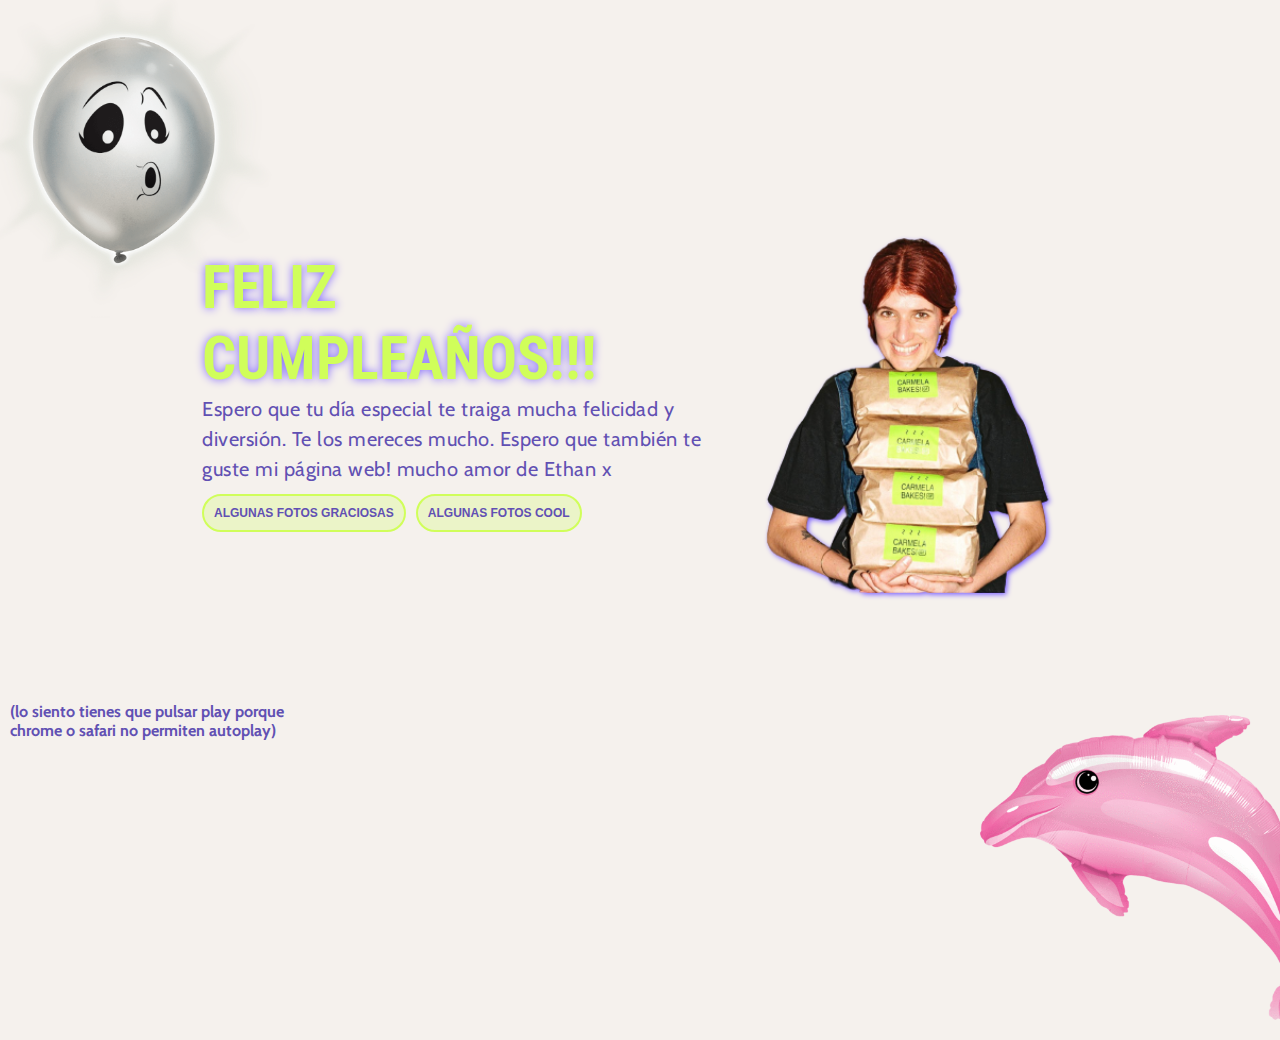
<file: index.html>
<!DOCTYPE html>
<html lang="en">
<head>
    <meta charset="UTF-8">
    <meta http-equiv="X-UA-Compatible" content="IE=edge">
    <meta name="viewport" content="width=device-width, initial-scale=1.0">
    <title>Insert Title</title>
    <link href="https://fonts.googleapis.com/css?family=Cabin|Roboto:400,700|Roboto+Condensed:400,700" rel="stylesheet">
    <link rel="stylesheet" href="style.css">
</head>
<body>
    <main>
        <div class="content-left">
            <h1>feliz cumpleaños!!!</h1>
            <p>Espero que tu día especial te traiga mucha felicidad y diversión. Te los mereces mucho. Espero que también te guste mi página web! mucho amor de Ethan x</p>
            <div class="buttons">
                <a href="./fotos-graciosas.html" target="_blank">
                    <button class="fotos-graciosas">algunas fotos graciosas</button>
                </a>
                <a href="./fotos-cool.html" target="_blank">
                    <button class="fotos-cool">algunas fotos cool</button>
                </a>
            </div>
        </div>
        <div class="content-right">
            <img src="./Images/IMG_0080-removebg-preview.png" alt="" class="rotate carne-img">
        </div>   
    </main>
        <img src="./Images/balloon_grey.png" alt="" class="balloon-grey">
        <img src="./Images/balloon_dolphin.png" alt="" class="balloon-dolphin">
        <p class="video-message">(lo siento tienes que pulsar play porque<br> chrome o safari no permiten autoplay)</p>
        <iframe class="video" width="280" height="157.5" src="https://www.youtube.com/embed/z9m_kbFh4LM?&autoplay=1" title="YouTube video player" frameborder="0" allow="accelerometer; autoplay; clipboard-write; encrypted-media; gyroscope; picture-in-picture; web-share" allowfullscreen></iframe></div>
</body>
</html>
</file>
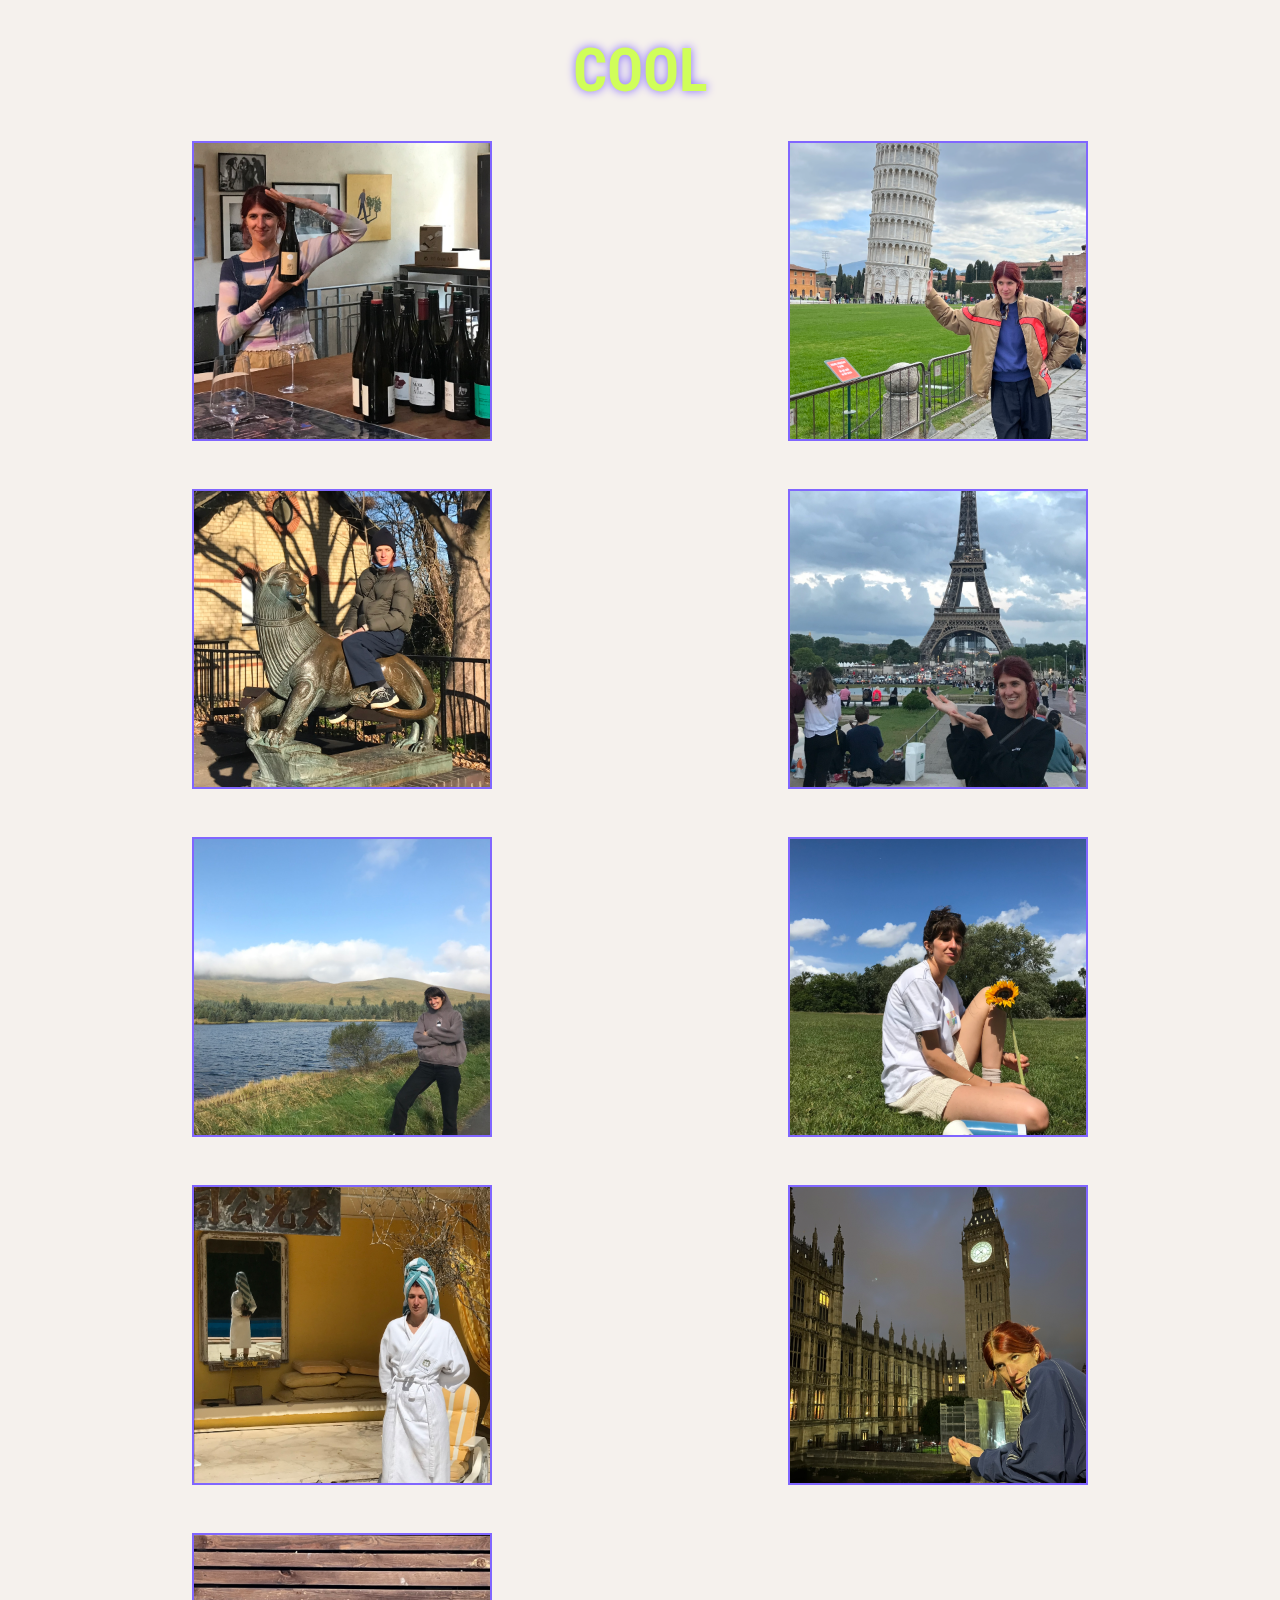
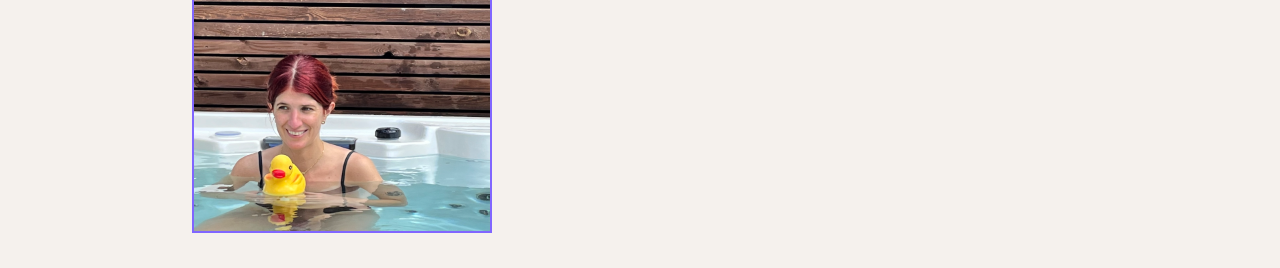
<file: fotos-cool.html>
<!DOCTYPE html>
<html lang="en">
<head>
    <meta charset="UTF-8">
    <meta http-equiv="X-UA-Compatible" content="IE=edge">
    <meta name="viewport" content="width=device-width, initial-scale=1.0">
    <title>Fotos Cool</title>
    <link href="https://fonts.googleapis.com/css?family=Cabin|Roboto:400,700|Roboto+Condensed:400,700" rel="stylesheet">
    <link rel="stylesheet" href="./fotos-cool.css">
</head>
<main>
    <h1>cool</h1>
    <div class="photo-container">
        <img src="./Images/cool/167B3774-EFD4-4900-AD53-D97A9A02EC25_1_102_a.jpeg" alt="" class="photo photo1">
        <img src="./Images/cool/1DA63862-9EA3-4412-BF7C-5E093C9B4FF2_1_102_a.jpeg" alt="" class="photo photo2">
        <img src="./Images/cool/3132C1E8-3FA8-426B-817D-196544FE85D7_1_102_a.jpeg" alt="" class="photo photo3">
        <img src="./Images/cool/6B57AA92-E31B-48C1-8B47-5C07C575DA2B_1_102_a.jpeg" alt="" class="photo photo4">
        <img src="./Images/cool/74DB7990-EF21-40C1-BE03-E7B69203AF4E_1_102_a.jpeg" alt="" class="photo photo5">
        <img src="./Images/cool/83E47ED3-82C4-4144-A270-C733601673D6_1_102_a.jpeg" alt="" class="photo photo6">
        <img src="./Images/cool/886E9619-0B46-4D98-A224-1222EE19C138_1_102_a.jpeg" alt="" class="photo photo7">
        <img src="./Images/cool/D908FBAB-95D7-4FE7-A891-5A9D89A11EFF_1_102_a.jpeg" alt="" class="photo photo8">
        <img src="./Images/cool/F6BAC3A5-8217-4D18-8C13-D61EBAB80CA9_1_102_a.jpeg" alt="" class="photo photo9">
    </div>
</main>
</html>
</file>
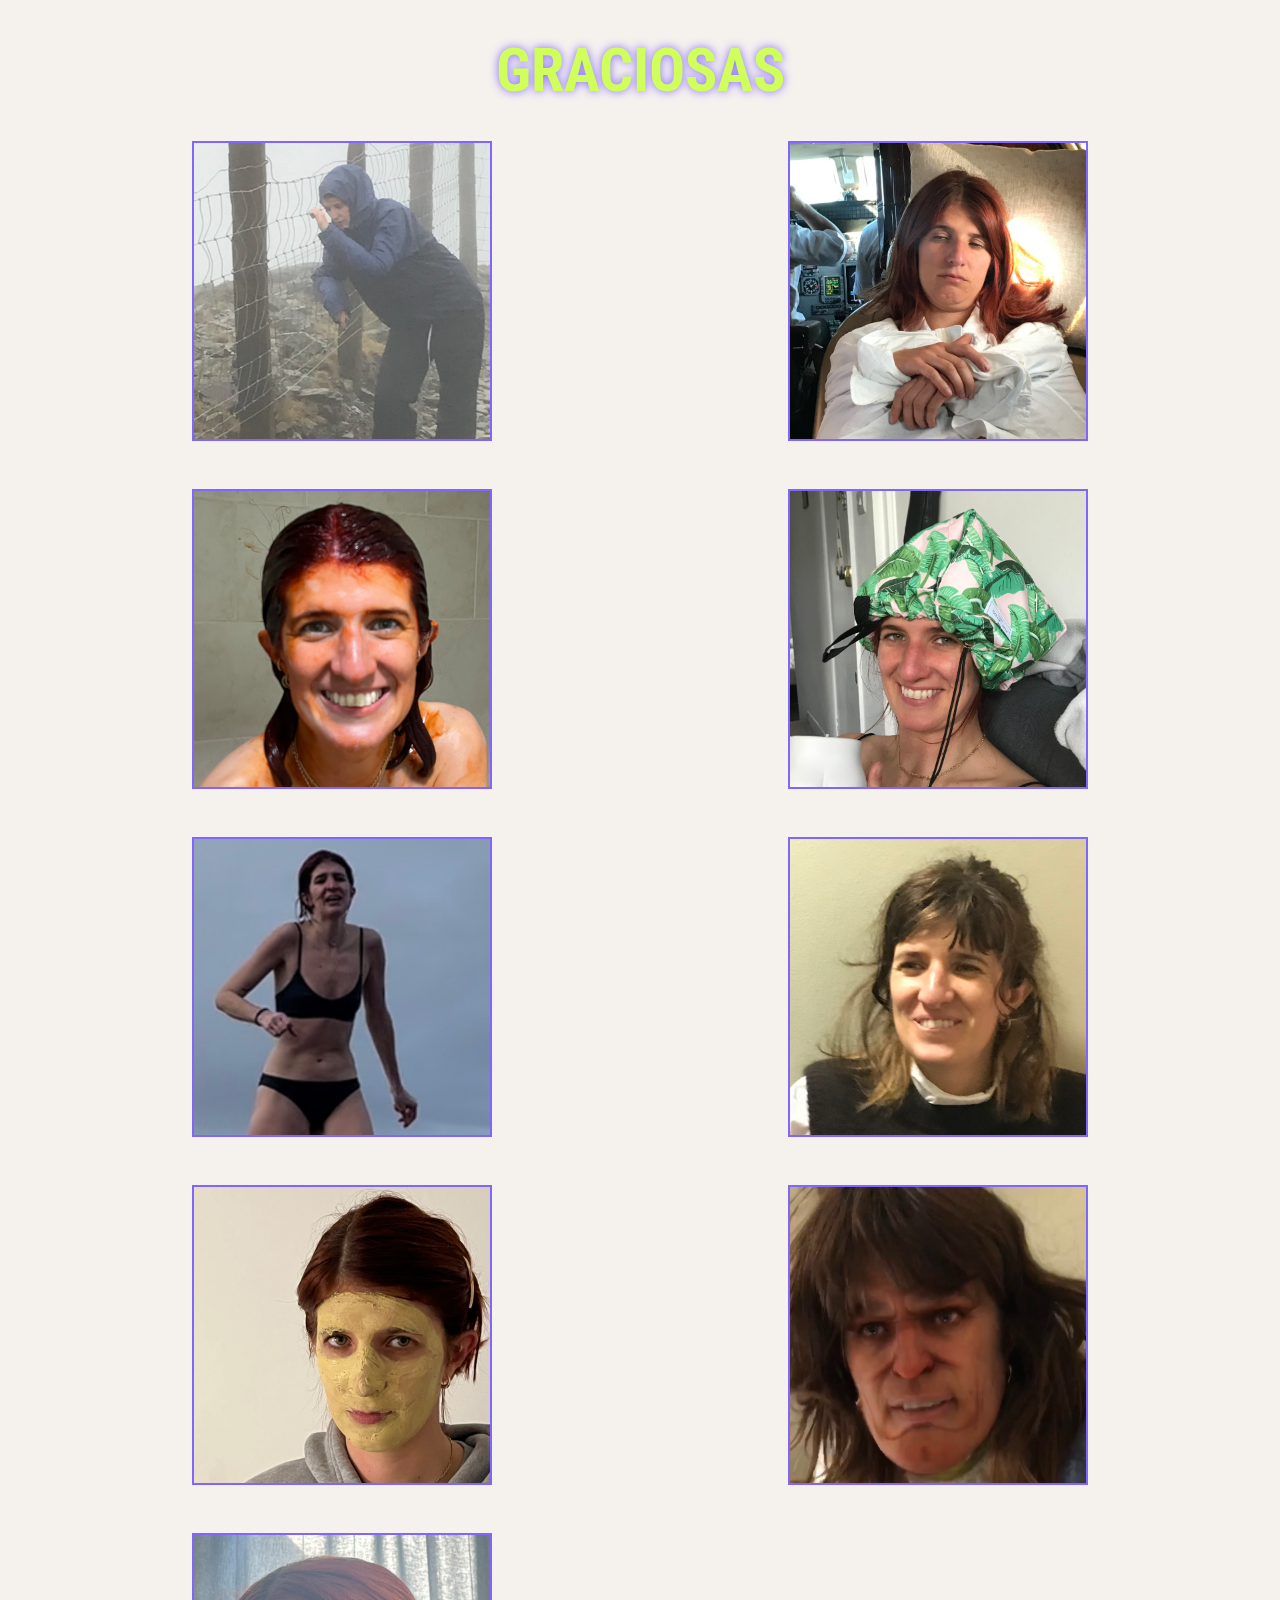
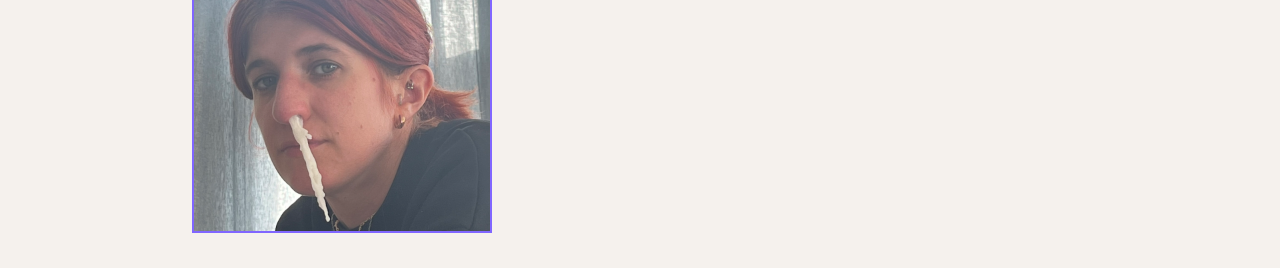
<file: fotos-graciosas.html>
<!DOCTYPE html>
<html lang="en">
<head>
    <meta charset="UTF-8">
    <meta http-equiv="X-UA-Compatible" content="IE=edge">
    <meta name="viewport" content="width=device-width, initial-scale=1.0">
    <title>Fotos Graciosas</title>
    <link href="https://fonts.googleapis.com/css?family=Cabin|Roboto:400,700|Roboto+Condensed:400,700" rel="stylesheet">
    <link rel="stylesheet" href="./fotos-graciosas.css">
</head>
<main>
    <h1>graciosas</h1>
    <div class="photo-container">
        <img src="./Images/gracioso/16918910-BD43-4367-9209-753A95CC07D7_1_102_a.jpeg" alt="" class="photo photo1">
        <img src="./Images/gracioso/432D79A0-BB38-451C-8FF8-5F4E37E119B4_1_102_a.jpeg" alt="" class="photo photo2">
        <img src="./Images/gracioso/61DC0E5E-2D65-437D-A7D7-B45BE1235EFD_1_102_a.jpeg" alt="" class="photo photo3">
        <img src="./Images/gracioso/75A5AE75-0B48-4581-9179-464ED9E45C53_1_102_a.jpeg" alt="" class="photo photo4">
        <img src="./Images/gracioso/7B96CEA8-D379-486C-BCDF-114CC74B083A_1_201_a.jpeg" alt="" class="photo photo5">
        <img src="./Images/gracioso/826074D1-1DF7-4ED7-B6E5-E201E0A9B97B_1_102_a.jpeg" alt="" class="photo photo6">
        <img src="./Images/gracioso/BB16B6EE-6D72-46F4-9EE9-F7C742AE38CF_1_102_a.jpeg" alt="" class="photo photo7">
        <img src="./Images/gracioso/D0B4C7D1-8698-4A95-99A3-C26F134D8FF4_1_201_a.jpeg" alt="" class="photo photo8">
        <img src="./Images/gracioso/FF2E177B-ED57-4697-84B2-1CBA27957BEC_1_102_a.jpeg" alt="" class="photo photo9">
    </div>
</main>
</html>
</file>
<file: style.css>
* {
    margin: 0;
    padding: 0;
    box-sizing: border-box;
}

body {
    Font-Family: 'Cabin', Sans-Serif;
    Font-Size: 16px;
    background-color: #F5F1ED;
    overflow: hidden;
}

main {
    display: flex; 
    align-items: center;
    justify-content: space-around;
}

.carne-img {
    width: 360px;
    height: auto;
    /* border: 1px solid red; */
    filter: drop-shadow(2.5px 2.5px 2.5px #8066FF);
    animation-name: rotate;
    animation-duration: 2.5s;
    margin-right: 200px;
}

.content-left {
    width: 40%;
    /* border: 1px solid red; */
    margin-left: 200px;
}

main h1 {
    Font-Family: 'Roboto Condensed', Sans-Serif;
    font-size: 60px;
    color: #D0FE5A;
    text-transform: uppercase;
    text-decoration: none;
    text-shadow: 0 0 10px #8066FF;
}

main p {
    font-size: 20px;
    color: #6150B3;
    line-height: 30px;
    letter-spacing: 0.5px;
}

.buttons {
    display: flex;
    justify-content: left;
    transition: all 0.3s;
} 

.fotos-graciosas:hover, .fotos-cool:hover{
    transform: translateY(-5px);  
    background-color: #D0FE5A;
    color: #6150B3;
    cursor: pointer;
}

.fotos-graciosas, .fotos-cool {
    padding: 10px;
    margin-top: 10px;
    font-size: 12px;
    background-color: rgba(207, 254, 90, 0.25);
    color: #6150B3;
    outline: none;
    border: none;
    border: 2.5px solid #D0FE5A;
    font-weight: bold;
    text-transform: uppercase;
    border-radius: 50px;
}

.fotos-cool {
    margin-left: 10px;
}

@keyframes rotate {
    from {
        transform: rotate(0);
    }

    to {
        transform: rotate(360deg);
    }
}

.rotate {
    animation-name: rotate;
    animation-timing-function: linear;
    animation-iteration-count: infinite;
}

.balloon-grey {
    position: absolute;
    top: -25px;
    left: -25px;
    width: 300px;
    height: auto;
}

.balloon-dolphin {
    position: absolute;
    bottom: -140px;
    right: -75px;
    width: 375px;
    height: auto;
    /* border: 1px solid red; */
}

iframe {
    position: absolute;
    bottom: 0px;
}

.video-message {
    position: absolute;
    bottom: 150px;
    padding: 10px;
    color: #6150B3;
    font-weight: bold;
    font-size: 16px;
}
</file>
<file: fotos-cool.css>
* {
    margin: 0;
    padding: 0;
    box-sizing: border-box;
}

body {
    Font-Family: 'Cabin', Sans-Serif;
    Font-Size: 16px;
    background-color: #F5F1ED;
}

h1 {
    margin: 35px;
    text-align: center;
    Font-Family: 'Roboto Condensed', Sans-Serif;
    font-size: 60px;
    color: #D0FE5A;
    text-transform: uppercase;
    text-decoration: none;
    text-shadow: 0 0 10px #8066FF;
}

.photo-container {
    width: 70%;
    /* height: auto; */
    display: flex;
    margin: 35px auto;
    flex-wrap: wrap;
    gap: 3em;
    justify-content: space-between;
    align-items: center;
}

.photo {
    width: 300px;
    height: 300px;
    border: 2px solid #8066FF;
}
</file>
<file: fotos-graciosas.css>
* {
    margin: 0;
    padding: 0;
    box-sizing: border-box;
}

body {
    Font-Family: 'Cabin', Sans-Serif;
    Font-Size: 16px;
    background-color: #F5F1ED;
}

h1 {
    margin: 35px;
    text-align: center;
    Font-Family: 'Roboto Condensed', Sans-Serif;
    font-size: 60px;
    color: #D0FE5A;
    text-transform: uppercase;
    text-decoration: none;
    text-shadow: 0 0 10px #8066FF;
}

.photo-container {
    width: 70%;
    /* height: auto; */
    display: flex;
    margin: 35px auto;
    flex-wrap: wrap;
    gap: 3em;
    justify-content: space-between;
    align-items: center;
}

.photo {
    width: 300px;
    height: 300px;
    border: 2px solid #8066FF;
}
</file>
